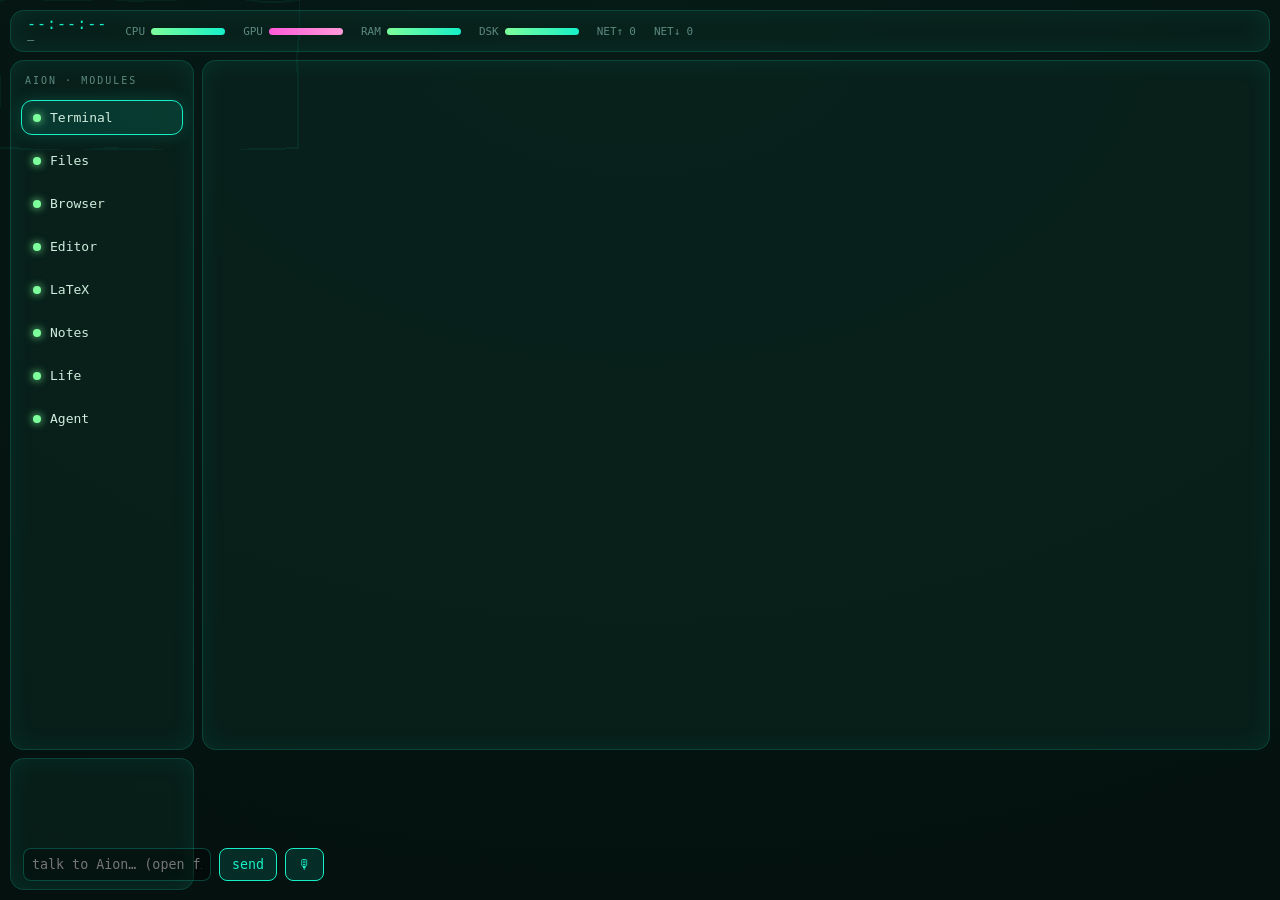
<file: static/index.html>
<!DOCTYPE html>
<html lang="en">
<head>
<meta charset="utf-8"/>
<meta name="viewport" content="width=device-width, initial-scale=1, viewport-fit=cover"/>
<title>AION · AI-OS</title>
<!-- PWA: installable web HUD (Add to Home Screen -> standalone app) -->
<link rel="manifest" href="/manifest.webmanifest"/>
<meta name="theme-color" content="#16f0c8"/>
<meta name="apple-mobile-web-app-capable" content="yes"/>
<meta name="apple-mobile-web-app-status-bar-style" content="black-translucent"/>
<meta name="apple-mobile-web-app-title" content="AION"/>
<link rel="apple-touch-icon" href="/icon.svg"/>
<link rel="icon" href="/icon.svg" type="image/svg+xml"/>
<style>
  :root{
    --bg:#04100e; --bg2:#061a16; --cyan:#16f0c8; --green:#7dff9b;
    --mag:#ff5ad8; --ink:#cfeede; --dim:#5c8a7e; --glass:rgba(12,40,34,.55);
  }
  *{box-sizing:border-box}
  html,body{margin:0;height:100%;background:radial-gradient(120% 120% at 50% 0%,var(--bg2),var(--bg));
    color:var(--ink);font-family:"JetBrains Mono",ui-monospace,Menlo,Consolas,monospace;overflow:hidden}
  /* organic breathing border via SVG turbulence */
  .hud{position:fixed;inset:0;display:grid;grid-template-rows:42px 1fr 132px;
    grid-template-columns:184px 1fr;gap:8px;padding:10px}
  .glass{background:var(--glass);border:1px solid rgba(22,240,200,.18);
    border-radius:14px;backdrop-filter:blur(6px);box-shadow:0 0 24px rgba(22,240,200,.08) inset}
  /* TOP STATUS BAR */
  #top{grid-column:1/3;display:flex;align-items:center;gap:18px;padding:0 16px;overflow:hidden}
  #top .clock{font-size:15px;color:var(--cyan);letter-spacing:1px}
  #top .date{color:var(--dim);font-size:12px}
  .meter{display:flex;align-items:center;gap:6px;font-size:11px;color:var(--dim)}
  .bar{width:74px;height:7px;border-radius:6px;background:rgba(255,255,255,.06);overflow:hidden}
  .bar>i{display:block;height:100%;background:linear-gradient(90deg,var(--green),var(--cyan));
    box-shadow:0 0 8px var(--cyan);transition:width .4s}
  .bar.gpu>i{background:linear-gradient(90deg,var(--mag),#ff9ad8)}
  /* LEFT RAIL */
  #rail{display:flex;flex-direction:column;gap:8px;padding:12px 10px;overflow:auto}
  #rail .title{color:var(--dim);font-size:10px;letter-spacing:2px;margin:2px 4px 6px}
  .app{display:flex;align-items:center;gap:9px;padding:9px 11px;border-radius:11px;
    cursor:pointer;color:var(--ink);border:1px solid transparent;transition:.2s;font-size:13px}
  .app:hover{border-color:rgba(22,240,200,.4);background:rgba(22,240,200,.06);transform:translateX(3px)}
  .app.on{border-color:var(--cyan);background:rgba(22,240,200,.12);box-shadow:0 0 16px rgba(22,240,200,.18)}
  .app .dot{width:8px;height:8px;border-radius:50%;background:var(--green);box-shadow:0 0 8px var(--green)}
  /* STAGE */
  #stage{position:relative;padding:8px;overflow:hidden}
  .mod{position:absolute;inset:8px;display:none;flex-direction:column}
  .mod.on{display:flex}
  #term pre{margin:0;flex:1;overflow:auto;font-size:13px;line-height:1.15;white-space:pre;
    color:var(--green);text-shadow:0 0 6px rgba(125,255,155,.4);padding:8px}
  canvas{width:100%;height:100%;display:block}
  .row{display:flex;gap:8px;align-items:center;padding:6px}
  input,textarea,button,select{font-family:inherit}
  input[type=text],textarea{background:rgba(0,0,0,.3);border:1px solid rgba(22,240,200,.25);
    color:var(--ink);border-radius:8px;padding:8px}
  button{background:rgba(22,240,200,.12);border:1px solid var(--cyan);color:var(--cyan);
    border-radius:8px;padding:8px 12px;cursor:pointer}
  button:hover{background:rgba(22,240,200,.22)}
  textarea{flex:1;resize:none;font-size:13px}
  iframe{flex:1;border:0;background:#fff;border-radius:10px}
  .hint{color:var(--dim);font-size:11px;padding:4px 8px}
  /* BOTTOM AI STRIP */
  #ai{padding:8px 12px;display:flex;flex-direction:column;gap:6px}
  #transcript{flex:1;overflow:auto;font-size:12px;color:var(--ink)}
  #transcript .u{color:var(--dim)} #transcript .a{color:var(--cyan)}
  #aibar{display:flex;gap:8px}
  #aibar input{flex:1}
  .pulse{animation:breathe 3.4s ease-in-out infinite}
  @keyframes breathe{0%,100%{filter:drop-shadow(0 0 6px rgba(22,240,200,.2))}
    50%{filter:drop-shadow(0 0 16px rgba(22,240,200,.5))}}
  /* agent-thinking hue shift */
  body.thinking{animation:hue 1.6s ease-in-out infinite}
  @keyframes hue{0%,100%{filter:hue-rotate(0deg) saturate(1)}
    50%{filter:hue-rotate(18deg) saturate(1.25)}}
  /* organic svg overlay */
  #organic{position:fixed;inset:0;pointer-events:none;z-index:50;opacity:.06}
</style>
</head>
<body>
<svg id="organic"><defs>
  <filter id="goo"><feTurbulence type="fractalNoise" baseFrequency="0.012" numOctaves="2" result="n">
    </feTurbulence><feDisplacementMap in="SourceGraphic" in2="n" scale="14"/></filter>
</defs><rect width="100%" height="100%" filter="url(#goo)" fill="none" stroke="#16f0c8" stroke-width="2"/></svg>

<div class="hud pulse">
  <!-- TOP BAR -->
  <div id="top" class="glass">
    <div><div class="clock" id="clk">--:--:--</div><div class="date" id="dt">—</div></div>
    <div class="meter">CPU<div class="bar"><i id="m-cpu"></i></div></div>
    <div class="meter">GPU<div class="bar gpu"><i id="m-gpu"></i></div></div>
    <div class="meter">RAM<div class="bar"><i id="m-mem"></i></div></div>
    <div class="meter">DSK<div class="bar"><i id="m-disk"></i></div></div>
    <div class="meter">NET↑<span id="m-up">0</span></div>
    <div class="meter">NET↓<span id="m-down">0</span></div>
  </div>

  <!-- LEFT RAIL -->
  <div id="rail" class="glass">
    <div class="title">AION · MODULES</div>
    <div class="app on" data-mod="term"><span class="dot"></span>Terminal</div>
    <div class="app" data-mod="files"><span class="dot"></span>Files</div>
    <div class="app" data-mod="browser"><span class="dot"></span>Browser</div>
    <div class="app" data-mod="editor"><span class="dot"></span>Editor</div>
    <div class="app" data-mod="latex"><span class="dot"></span>LaTeX</div>
    <div class="app" data-mod="notes"><span class="dot"></span>Notes</div>
    <div class="app" data-mod="life"><span class="dot"></span>Life</div>
    <div class="app" data-mod="agent"><span class="dot"></span>Agent</div>
  </div>

  <!-- STAGE -->
  <div id="stage" class="glass">
    <div class="mod on" id="mod-term"><pre id="term"></pre></div>

    <div class="mod" id="mod-files">
      <div class="row"><span class="hint">ORGANIC FILE VISUALIZER</span>
        <input type="text" id="fpath" value="/home/gio" style="flex:1">
        <button id="fgo">map</button></div>
      <canvas id="fcan"></canvas>
    </div>

    <div class="mod" id="mod-browser">
      <div class="row"><span class="hint">SPEAK or TYPE → search</span>
        <input type="text" id="burl" placeholder="https://… or ddg 'query'" style="flex:1">
        <button id="bgo">open</button>
        <button id="bmic">🎙 voice</button></div>
      <iframe id="bwin" src="about:blank"></iframe>
    </div>

    <div class="mod" id="mod-editor">
      <div class="row"><span class="hint">EDITOR · live micro TUI</span>
        <input type="text" id="efile" value="/home/gio/aion/notes/welcome.md" style="flex:1">
        <button id="ego">open in micro</button><button id="ecl">close</button></div>
      <pre id="eterm" style="flex:1;color:var(--green);font-size:13px;line-height:1.15;padding:8px;background:rgba(0,0,0,.3)"></pre>
    </div>

    <div class="mod" id="mod-latex">
      <div class="row"><span class="hint">LATEX</span><button id="lgo">compile</button>
        <a id="lpdf" href="#" style="color:var(--cyan)"></a></div>
      <textarea id="ltex">\documentclass{article}\begin{document}
\section*{Aion}\textbf{Hello} from the AI-OS.
\end{document}</textarea>
      <pre id="llog" class="hint" style="height:60px;overflow:auto"></pre>
    </div>

    <div class="mod" id="mod-notes">
      <div class="row"><span class="hint">VAULT GRAPH (Obsidian-style, organic)</span>
        <select id="nlist"></select><button id="nload">load</button></div>
      <div style="display:flex;flex:1;min-height:0">
        <canvas id="ncan" style="flex:1"></canvas>
        <textarea id="ntext" style="flex:1" placeholder="edit note…"></textarea>
      </div>
      <div class="row"><button id="nsave">save note</button></div>
    </div>

    <div class="mod" id="mod-life">
      <div class="row"><span class="hint">REAL LIFE — steps · heart-rate · sleep · calories</span>
        <button id="lrefresh">refresh</button></div>
      <div id="lifeview" style="flex:1;display:flex;flex-direction:column;gap:10px;padding:8px;overflow:auto"></div>
    </div>

    <div class="mod" id="mod-agent">
      <div class="row"><span class="hint">AGENT LAYER — type a command, or use the strip below</span></div>
      <pre id="agentview" style="flex:1;color:var(--cyan);font-size:13px;padding:8px"></pre>
    </div>
  </div>

  <!-- BOTTOM AI STRIP -->
  <div id="ai" class="glass">
    <div id="transcript"></div>
    <div id="aibar"><input type="text" id="cmd" placeholder="talk to Aion… (open files / new note / search web)">
      <button id="csend">send</button><button id="cmic">🎙</button></div>
  </div>
</div>

<script>
const $=s=>document.querySelector(s);
// ── module switching
document.querySelectorAll('.app').forEach(a=>a.onclick=()=>{
  document.querySelectorAll('.app').forEach(x=>x.classList.remove('on'));
  document.querySelectorAll('.mod').forEach(x=>x.classList.remove('on'));
  a.classList.add('on'); $('#mod-'+a.dataset.mod).classList.add('on');
  if(a.dataset.mod==='files') drawGraph('fcan','/api/files?path='+encodeURIComponent($('#fpath').value));
  if(a.dataset.mod==='notes') loadNotes();
  if(a.dataset.mod==='life') loadLife();
});
// ── top bar live stats
let ws=new WebSocket(`ws://${location.host}/ws/events`);
ws.onmessage=e=>{const d=JSON.parse(e.data);if(d.type!=='stats')return;
  $('#clk').textContent=d.time; $('#dt').textContent=d.date;
  $('#m-cpu').style.width=d.cpu+'%'; $('#m-mem').style.width=d.mem+'%';
  $('#m-disk').style.width=d.disk+'%';
  $('#m-gpu').style.width=(d.gpu==null?0:d.gpu)+'%';
  $('#m-up').textContent=(d.net_up/1e6).toFixed(1)+'M';
  $('#m-down').textContent=(d.net_down/1e6).toFixed(1)+'M';};
// ── terminal PTY
let tws=new WebSocket(`ws://${location.host}/ws/term`);
let tbuf=[];
tws.onmessage=e=>{const d=JSON.parse(e.data);if(d.type==='screen'){
  $('#term').textContent=d.lines.join('\n');
  $('#term').scrollTop=$('#term').scrollHeight;}};
$('#term').onclick=()=>{};
document.addEventListener('keydown',ev=>{
  if($('#mod-term').classList.contains('on') && document.activeElement.tagName!=='INPUT'
     && document.activeElement.tagName!=='TEXTAREA'){
    ev.preventDefault();
    let k=ev.key;
    if(k==='Enter')k='\r'; else if(k==='Backspace')k='\b';
    else if(k.length>1) return;
    tws.send(JSON.stringify({type:'input',data:k}));
  }
});
// ── editor: live micro TUI via dedicated PTY
let ews=null;
function eOpen(){
  if(ews) return;
  ews=new WebSocket(`ws://${location.host}/ws/editor`);
  ews.onmessage=e=>{const d=JSON.parse(e.data);if(d.type==='screen'){
    $('#eterm').textContent=d.lines.join('\n');$('#eterm').scrollTop=$('#eterm').scrollHeight;}};
  ews.onopen=()=>ews.send(JSON.stringify({type:'open',file:$('#efile').value}));
}
function eClose(){if(ews){ews.send(JSON.stringify({type:'close'}));ews.close();ews=null;$('#eterm').textContent='';}}
$('#ego').onclick=eOpen; $('#ecl').onclick=eClose;
document.addEventListener('keydown',ev=>{
  if($('#mod-editor').classList.contains('on') && ews && document.activeElement.tagName!=='INPUT'){
    ev.preventDefault();let k=ev.key;
    if(k==='Enter')k='\r';else if(k==='Backspace')k='\b';else if(k.length>1)return;
    ews.send(JSON.stringify({type:'input',data:k}));}});
// ── files organic graph
async function drawGraph(cid,url){
  const c=$('#'+cid); const ctx=c.getContext('2d');
  const r=await fetch(url); const g=await r.json();
  layout(g); render();
  function layout(g){const W=c.width=c.clientWidth,H=c.clientHeight=c.clientHeight;
    g.nodes.forEach((n,i)=>{const a=i/g.nodes.length*6.28;n.x=W/2+Math.cos(a)*Math.min(W,H)*0.3;
      n.y=H/2+Math.sin(a)*Math.min(W,H)*0.3;n.vx=0;n.vy=0;});
    for(let k=0;k<120;k++){g.edges.forEach(e=>{const s=g.nodes.find(n=>n.id==e.s),
      t=g.nodes.find(n=>n.id==e.t);if(!s||!t)return;const dx=t.x-s.x,dy=t.y-s.y,
      d=Math.hypot(dx,dy)||1;const f=(d-90)/d*0.04;
      s.vx+=dx*f;s.vy+=dy*f;t.vx-=dx*f;t.vy-=dy*f;});
      g.nodes.forEach(n=>{n.x+=n.vx;n.y+=n.vy;n.vx*=0.85;n.vy*=0.85;});}}
  function render(){
    const t=performance.now()/2600;
    g.nodes.forEach((n,i)=>{n._ox=n._ox??n.x;n._oy=n._oy??n.y;
      n.x=n._ox+Math.sin(t+i)*4; n.y=n._oy+Math.cos(t*0.9+i)*4;});
    ctx.clearRect(0,0,c.width,c.height);
    ctx.strokeStyle='rgba(22,240,200,.25)';ctx.lineWidth=1;
    g.edges.forEach(e=>{const s=g.nodes.find(n=>n.id==e.s),t=g.nodes.find(n=>n.id==e.t);
      if(!s||!t)return;ctx.beginPath();ctx.moveTo(s.x,s.y);ctx.lineTo(t.x,t.y);ctx.stroke();});
    g.nodes.forEach(n=>{
      const pulse=1+0.12*Math.sin(performance.now()/600+n.x);
      ctx.beginPath();ctx.arc(n.x,n.y,n.r*pulse,0,6.28);
      ctx.fillStyle=n.kind==='dir'?'#16f0c8':(n.kind==='note'?'#ff5ad8':'#7dff9b');
      ctx.shadowColor=ctx.fillStyle;ctx.shadowBlur=14;ctx.fill();ctx.shadowBlur=0;
      ctx.fillStyle='#cfeede';ctx.font='10px monospace';ctx.fillText(n.label,n.x+10,n.y+3);});}
  setInterval(render,40); // gentle living drift
  // navigate: click a dir node -> descend; click root -> ascend
  c.onclick=(ev)=>{const rect=c.getBoundingClientRect();const mx=ev.clientX-rect.left,
    my=ev.clientY-rect.top;let hit=null,hd=1e9;
    g.nodes.forEach(n=>{const d=Math.hypot(n.x-mx,n.y-my);if(d<hd){hd=d;hit=n;}});
    if(hit && hd<24 && hit.kind==='dir'){
      const cur=$('#fpath').value.trim()||'/';
      const base=g.path.split('/').filter(Boolean).pop()||g.path;
      const next = hit.id===base
        ? (cur.replace(/\/[^/]+$/,'')||'/')
        : (cur.replace(/\/$/,'')+'/'+hit.id);
      $('#fpath').value=next; drawGraph('fcan','/api/files?path='+encodeURIComponent(next));
    }};
}
$('#fgo').onclick=()=>drawGraph('fcan','/api/files?path='+encodeURIComponent($('#fpath').value));
// ── browser + voice-to-search
$('#bgo').onclick=async()=>{let u=$('#burl').value;
  if(/^https?:\/\//.test(u)){ $('#bwin').src=u; return; }
  // natural-language / search query -> real deepsearch backend
  const r=await fetch('/api/search',{method:'POST',headers:{'content-type':'application/json'},
    body:JSON.stringify({query:u})}); const d=await r.json();
  let h='<div style="padding:10px;font-family:monospace">';
  (d.results||[]).forEach(res=>{h+=`<p><a href="${res.url}" target="_blank" style="color:#16f0c8">${res.title}</a><br><span style="color:#5c8a7e;font-size:11px">${res.snippet.slice(0,140)}</span></p>`;});
  h+='</div>';
  $('#bwin').srcdoc=h;};
async function speech(target, btn){
  const SR = window.SpeechRecognition || window.webkitSpeechRecognition;
  if(!SR){ $(target).value='[voice: Web Speech API unavailable in this browser]'; return; }
  if(_rec && _rec._active){ _rec.stop(); return; }
  const rec = new SR(); rec.lang='en-US'; rec.interimResults=true; rec.continuous=false;
  rec._active=true; _rec=rec;
  btn.textContent='● listening...'; btn.style.color='#ff5ad8';
  rec.onresult=(e)=>{let t='';for(let i=e.resultIndex;i<e.results.length;i++)t+=e.results[i][0].transcript;
    $(target).value=t;
    if(e.results[e.results.length-1].isFinal){ rec.stop(); }};
  rec.onend=()=>{rec._active=false; btn.textContent='🎙 voice'; btn.style.color='';
    const v=$(target).value.trim(); if(v){ if(target==='#burl') $('#bgo').click(); else $('#csend').click(); }};
  rec.onerror=()=>{rec._active=false; btn.textContent='🎙 voice'; btn.style.color=''; $(target).value+=' [voice error]';};
  try{ rec.start(); }catch(e){ btn.textContent='🎙 voice'; }
}
let _rec=null;
$('#bmic').onclick=()=>speech('#burl',$('#bmic')[0]);
$('#cmic').onclick=()=>speech('#cmd',$('#cmic')[0]);
// ── latex
$('#lgo').onclick=async()=>{const r=await fetch('/api/latex',{method:'POST',
  headers:{'content-type':'application/json'},body:JSON.stringify({src:$('#ltex').value})});
  const d=await r.json();$('#llog').textContent=d.log;$('#lpdf').textContent=d.ok?'open PDF':'';
  if(d.ok)$('#lpdf').href=d.pdf;};
// ── notes
async function loadNotes(){const r=await fetch('/api/notes');const g=await r.json();
  $('#nlist').innerHTML=g.nodes.map(n=>`<option>${n.id}</option>`).join('');
  drawGraph('ncan','/api/notes');
  $('#nload').onclick=async()=>{const nm=$('#nlist').value;const rr=await fetch('/api/notes/content?name='+nm);
    const d=await rr.json();$('#ntext').value=d.text;};}
$('#nsave').onclick=async()=>{const nm=$('#nlist').value;await fetch('/api/notes/save',{method:'POST',
  headers:{'content-type':'application/json'},body:JSON.stringify({name:nm,text:$('#ntext').value})});
  loadNotes();};
// ── life (real-life stats)
async function loadLife(){const r=await fetch('/api/health');const d=await r.json();
  const el=$('#lifeview');
  if(!d.ok){el.innerHTML=`<div class="hint">no health data — set AION_HEALTH_SOURCE (google/apple/json) + AION_HEALTH_PATH</div>`;return;}
  const L=d.latest||{};
  const card=(label,val,unit,col)=>`<div style="display:flex;justify-content:space-between;align-items:center;
    padding:10px 12px;border:1px solid rgba(22,240,200,.2);border-radius:10px;background:rgba(22,240,200,.05)">
    <span style="color:var(--dim);font-size:11px;letter-spacing:1px">${label}</span>
    <span style="color:${col};font-size:20px;font-weight:bold">${val}<span style="font-size:11px;color:var(--dim)"> ${unit}</span></span></div>`;
  const sp=(s)=>s&&s.length?`<div style="color:var(--green);font-size:18px;letter-spacing:2px;text-shadow:0 0 6px var(--green)">${s}</div>`:'';
  el.innerHTML=
    card('STEPS',L.steps||0,'', 'var(--green)')+
    card('HEART RATE',L.heart_rate||0,'bpm','var(--mag)')+
    card('SLEEP',L.sleep_hours||0,'h','var(--cyan)')+
    card('ACTIVE',L.active_calories||0,'kcal','var(--green)')+
    (d.series&&d.series.steps?`<div style="padding:6px 12px;color:var(--dim);font-size:11px">7-day steps trend</div>${sp(d.series.steps.map(v=>'▁▂▃▄▅▆▇█'[Math.min(7,Math.round(v/Math.max(1,...d.series.steps)*7))]).join(''))}`:'')+
    `<div class="hint">source: ${d.source||'?'}</div>`;}
$('#lrefresh').onclick=loadLife;
// ── agent strip
async function send(text){text=text.trim();if(!text)return;
  $('#transcript').insertAdjacentHTML('beforeend',`<div class="u">› ${text}</div>`);
  document.body.classList.add('thinking');
  const r=await fetch('/api/agent',{method:'POST',headers:{'content-type':'application/json'},
    body:JSON.stringify({text})});const d=await r.json();
  document.body.classList.remove('thinking');
  let html=`<div class="a">◦ ${d.reply}</div>`;
  if(d.searched && d.sources && d.sources.length){
    html+=`<div class="src">⌖ sources:`;
    d.sources.slice(0,4).forEach(s=>{html+=` <a href="${s.url}" target="_blank" style="color:var(--dim)">${s.title.slice(0,40)}</a>`;});
    html+=`</div>`;
  }
  $('#transcript').insertAdjacentHTML('beforeend',html);
  $('#agentview').textContent=d.reply;
  $('#transcript').scrollTop=$('#transcript').scrollHeight;}
$('#csend').onclick=()=>{send($('#cmd').value);$('#cmd').value='';};
$('#cmd').onkeydown=e=>{if(e.key==='Enter'){$('#csend').click();}};
$('#cmic').onclick=speech;
/* PWA service worker — offline shell, never caches /api/ or SSE */
if('serviceWorker' in navigator){
  addEventListener('load',()=>navigator.serviceWorker.register('/sw.js').catch(()=>{}));
}
</script>
</body>
</html>
</file>
